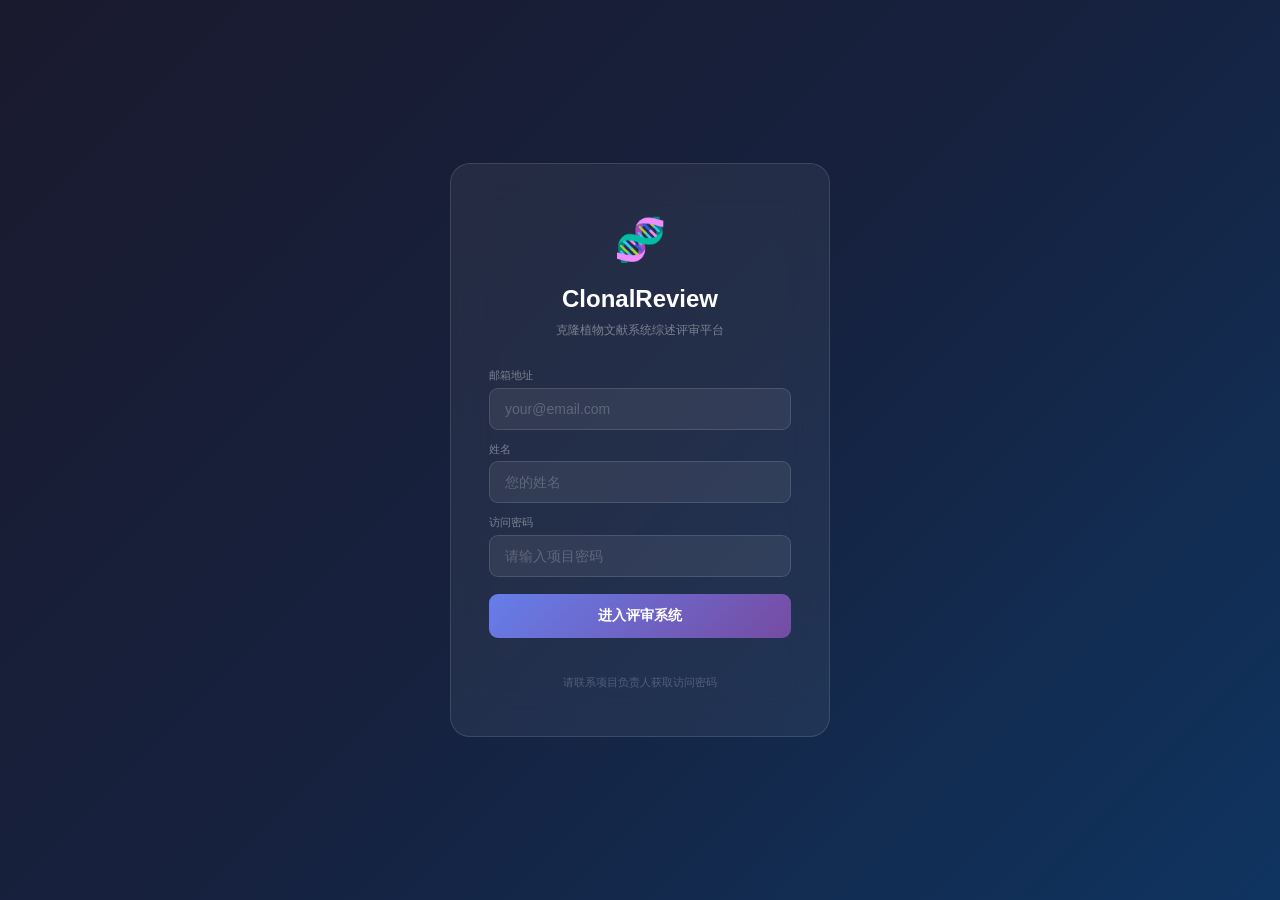
<file: index.html>
<!DOCTYPE html>
<html lang="zh-CN">
<head>
<meta charset="UTF-8">
<meta name="viewport" content="width=device-width, initial-scale=1.0, maximum-scale=1.0, user-scalable=no">
<title>ClonalReview — 克隆植物文献评审系统</title>
<style>
*{box-sizing:border-box;margin:0;padding:0}
body{font-family:-apple-system,BlinkMacSystemFont,'Segoe UI',Roboto,sans-serif;background:#f0f2f5;color:#1a1a2e;font-size:14px;line-height:1.5}
#login-screen{position:fixed;inset:0;background:linear-gradient(135deg,#1a1a2e 0%,#16213e 50%,#0f3460 100%);display:flex;align-items:center;justify-content:center;z-index:9999}
.lbox{background:rgba(255,255,255,.06);backdrop-filter:blur(20px);border:1px solid rgba(255,255,255,.12);border-radius:20px;padding:44px 38px;width:380px;text-align:center}
.lbox .logo{font-size:42px;margin-bottom:10px}
.lbox h1{color:#fff;font-size:24px;font-weight:700;margin-bottom:4px}
.lbox .sub{color:rgba(255,255,255,.4);font-size:12px;margin-bottom:28px}
.lfield{margin-bottom:11px;text-align:left}
.lfield label{display:block;font-size:11px;color:rgba(255,255,255,.4);margin-bottom:4px}
.linput{width:100%;padding:12px 15px;background:rgba(255,255,255,.07);border:1px solid rgba(255,255,255,.12);border-radius:9px;color:#fff;font-size:14px;outline:none;transition:.2s}
.linput:focus{border-color:#667eea;background:rgba(102,126,234,.15)}
.linput::placeholder{color:rgba(255,255,255,.22)}
.lbtn{width:100%;padding:13px;background:linear-gradient(135deg,#667eea,#764ba2);border:none;border-radius:9px;color:#fff;font-size:14px;font-weight:600;cursor:pointer;margin-top:6px;transition:.2s}
.lbtn:hover{opacity:.9;transform:translateY(-1px)}
.lbtn:disabled{opacity:.5;transform:none;cursor:not-allowed}
.lerr{color:#ff6b6b;font-size:12px;margin-top:9px;display:none;padding:7px;background:rgba(255,107,107,.1);border-radius:6px}
.lhint{color:rgba(255,255,255,.22);font-size:11px;margin-top:12px;line-height:1.6}
.lsync{font-size:11px;color:rgba(255,255,255,.35);margin-top:8px;min-height:16px}
#app{display:none}
.layout{display:flex;height:100vh;overflow:hidden}
.sidebar{width:220px;background:#1a1a2e;color:#fff;display:flex;flex-direction:column;flex-shrink:0}
.sb-hd{padding:18px 14px 13px;border-bottom:1px solid rgba(255,255,255,.07)}
.sb-logo{font-size:17px;font-weight:700;display:flex;align-items:center;gap:7px}
.sb-logo span{font-size:19px}
.sb-user{margin-top:7px;font-size:11px;color:rgba(255,255,255,.35)}
.sb-user strong{color:rgba(255,255,255,.75);display:block}
.sb-user .em{font-size:10px;color:rgba(255,255,255,.3)}
.sb-sync{margin-top:5px;display:flex;align-items:center;gap:5px;font-size:10px;color:rgba(255,255,255,.3)}
.sdot{width:6px;height:6px;border-radius:50%;background:#6b7280;flex-shrink:0}
.sdot.green{background:#10b981}.sdot.yellow{background:#f59e0b;animation:pulse 1s infinite}.sdot.red{background:#ef4444}
@keyframes pulse{0%,100%{opacity:1}50%{opacity:.4}}
.sb-nav{padding:10px 7px;flex:1;overflow-y:auto}
.nvg{margin-bottom:16px}
.nvg-t{font-size:10px;color:rgba(255,255,255,.25);text-transform:uppercase;letter-spacing:.08em;padding:0 8px;margin-bottom:5px}
.ni{display:flex;align-items:center;gap:9px;padding:8px 9px;border-radius:7px;cursor:pointer;color:rgba(255,255,255,.55);font-size:13px;transition:.15s;user-select:none}
.ni:hover{background:rgba(255,255,255,.07);color:#fff}
.ni.active{background:rgba(102,126,234,.22);color:#a5b4fc}
.ni-ico{width:17px;text-align:center;font-size:14px}
.nb{margin-left:auto;font-size:10px;padding:2px 6px;border-radius:8px;font-weight:600}
.nb-b{background:rgba(102,126,234,.25);color:#a5b4fc}
.nb-g{background:rgba(16,185,129,.2);color:#6ee7b7}
.nb-r{background:rgba(239,68,68,.2);color:#fca5a5}
.nb-y{background:rgba(245,158,11,.2);color:#fde047}
.sb-ft{padding:10px;border-top:1px solid rgba(255,255,255,.07)}
.sb-btn{width:100%;padding:7px;background:rgba(255,255,255,.04);border:1px solid rgba(255,255,255,.08);border-radius:6px;color:rgba(255,255,255,.4);font-size:11px;cursor:pointer;display:flex;align-items:center;justify-content:center;gap:5px;transition:.15s;margin-bottom:5px}
.sb-btn:hover{background:rgba(255,255,255,.09);color:#fff}
.mc{flex:1;display:flex;flex-direction:column;overflow:hidden}
.tb{background:#fff;border-bottom:1px solid #e5e7eb;padding:10px 16px;display:flex;align-items:center;gap:10px;flex-shrink:0}
.tb-title{font-size:15px;font-weight:600;min-width:80px}
.tb-srch{flex:1;max-width:380px;position:relative}
.tb-srch input{width:100%;padding:7px 10px 7px 30px;border:1px solid #e5e7eb;border-radius:7px;font-size:13px;outline:none;background:#f9fafb;transition:.15s}
.tb-srch input:focus{border-color:#667eea;background:#fff}
.tb-srch .si{position:absolute;left:9px;top:50%;transform:translateY(-50%);color:#9ca3af;font-size:13px}
.tb-act{display:flex;gap:6px;align-items:center;margin-left:auto}
.btn{padding:6px 12px;border-radius:7px;border:none;font-size:12px;font-weight:500;cursor:pointer;display:inline-flex;align-items:center;gap:4px;transition:.15s}
.btn-ghost{background:transparent;color:#6b7280;border:1px solid #e5e7eb}
.btn-ghost:hover{background:#f3f4f6}
.btn-p{background:#667eea;color:#fff}.btn-p:hover{background:#5a6fd6}
.btn-s{background:#10b981;color:#fff}.btn-s:hover{background:#059669}
.btn-w{background:#f59e0b;color:#fff}
.btn-d{background:#ef4444;color:#fff}
.btn:disabled{opacity:.5;cursor:not-allowed}
.mob-btn{display:none;background:none;border:none;font-size:20px;cursor:pointer;color:#6b7280;padding:2px}
.fbar{background:#fff;border-bottom:1px solid #e5e7eb;padding:7px 16px;display:flex;gap:6px;align-items:center;overflow-x:auto;flex-shrink:0}
.fc{padding:4px 10px;border-radius:16px;font-size:11px;cursor:pointer;border:1px solid #e5e7eb;background:#f9fafb;color:#6b7280;transition:.15s;white-space:nowrap;user-select:none}
.fc:hover{border-color:#667eea;color:#667eea}
.fc.active{background:#667eea;color:#fff;border-color:#667eea}
.fc.fi{background:#d1fae5;color:#065f46;border-color:#6ee7b7}
.fc.fx{background:#fee2e2;color:#991b1b;border-color:#fca5a5}
.fc.fm{background:#fef3c7;color:#92400e;border-color:#fcd34d}
.fsep{width:1px;height:20px;background:#e5e7eb;flex-shrink:0}
.fcnt{font-size:11px;color:#9ca3af;margin-left:auto;flex-shrink:0}
.page{display:none;flex:1;overflow:hidden;flex-direction:column}
.page.active{display:flex}
.lw{flex:1;overflow-y:auto;padding:10px 14px}
.lh{display:flex;align-items:center;gap:8px;padding:4px 0 10px}
.lh input[type=checkbox]{width:15px;height:15px;accent-color:#667eea;cursor:pointer}
.li{font-size:12px;color:#6b7280}
.brow{display:flex;gap:5px;margin-left:auto}
.card{background:#fff;border-radius:9px;padding:13px 14px;margin-bottom:7px;box-shadow:0 1px 3px rgba(0,0,0,.05);border:1px solid #e5e7eb;display:flex;gap:10px;transition:.15s}
.card:hover{border-color:#c7d2fe;box-shadow:0 3px 10px rgba(102,126,234,.1)}
.card.sel{background:#f0f4ff;border-color:#a5b4fc}
.ccb{margin-top:3px;flex-shrink:0}
.ccb input{width:15px;height:15px;accent-color:#667eea;cursor:pointer}
.cbody{flex:1;min-width:0}
.ctr{display:flex;align-items:flex-start;gap:7px;margin-bottom:5px}
.ctitle{font-size:13px;font-weight:600;color:#111827;line-height:1.4;flex:1;cursor:pointer}
.ctitle:hover{color:#667eea;text-decoration:underline}
.dbadge{flex-shrink:0;padding:2px 7px;border-radius:10px;font-size:10px;font-weight:600}
.dbadge.included{background:#d1fae5;color:#065f46}
.dbadge.excluded{background:#fee2e2;color:#991b1b}
.dbadge.maybe{background:#fef3c7;color:#92400e}
.dbadge.pending{background:#f3f4f6;color:#9ca3af}
.cmeta{font-size:11px;color:#6b7280;margin-bottom:5px;display:flex;flex-wrap:wrap;gap:5px}
.mj{color:#667eea;font-weight:500}.my{color:#f59e0b}
.ms{background:#f0fdf4;color:#16a34a;padding:1px 5px;border-radius:3px;border:1px solid #bbf7d0;font-size:10px}
.mr{background:#f0f9ff;color:#0369a1;padding:1px 5px;border-radius:3px;border:1px solid #bae6fd;font-size:10px}
.mai{background:#f5f3ff;color:#6d28d9;padding:1px 5px;border-radius:3px;border:1px solid #ddd6fe;font-size:10px}
.mcf{background:#fef3c7;color:#92400e;padding:1px 5px;border-radius:3px;border:1px solid #fcd34d;font-size:10px}
.mwos{background:#f9fafb;color:#374151;padding:1px 5px;border-radius:3px;border:1px solid #e5e7eb;font-size:10px;font-family:monospace}
.mdoi{color:#667eea;font-size:10px;text-decoration:none}
.mdoi:hover{text-decoration:underline}
.cabstract-wrap{position:relative}
.cabstract{font-size:12px;color:#6b7280;line-height:1.5;overflow:hidden;transition:max-height .3s ease}
.cabstract.collapsed{display:-webkit-box;-webkit-line-clamp:2;-webkit-box-orient:vertical}
.toggle-abs{font-size:10px;color:#667eea;cursor:pointer;display:inline-block;margin-top:2px;user-select:none}
.toggle-abs:hover{text-decoration:underline}
.cnote{margin-top:5px;font-size:11px;color:#6b7280;background:#f9fafb;padding:4px 8px;border-radius:5px;border-left:2px solid #667eea}
.cai{margin-top:5px;font-size:11px;color:#4338ca;background:#f5f3ff;padding:5px 8px;border-radius:5px;white-space:pre-wrap;line-height:1.5}
.cact{display:flex;gap:5px;margin-top:7px;flex-wrap:wrap}
.db{padding:4px 10px;border-radius:5px;font-size:11px;font-weight:600;cursor:pointer;border:none;transition:.15s}
.dbi{background:#d1fae5;color:#065f46}.dbi:hover,.dbi.active{background:#10b981;color:#fff}
.dbx{background:#fee2e2;color:#991b1b}.dbx:hover,.dbx.active{background:#ef4444;color:#fff}
.dbm{background:#fef3c7;color:#92400e}.dbm:hover,.dbm.active{background:#f59e0b;color:#fff}
.dba{background:#f5f3ff;color:#6d28d9;border:1px solid #ddd6fe}.dba:hover{background:#667eea;color:#fff;border-color:#667eea}
.pgr{display:flex;justify-content:center;align-items:center;gap:10px;padding:12px}
.pgri{font-size:12px;color:#6b7280}
.ovl{display:none;position:fixed;inset:0;background:rgba(0,0,0,.35);z-index:400}
.ovl.show{display:block}
.dp{position:fixed;right:0;top:0;bottom:0;width:500px;background:#fff;box-shadow:-4px 0 20px rgba(0,0,0,.1);z-index:401;transform:translateX(100%);transition:.25s;overflow-y:auto}
.dp.show{transform:translateX(0)}
.dp-hd{padding:16px 18px;border-bottom:1px solid #e5e7eb;display:flex;align-items:flex-start;gap:10px;position:sticky;top:0;background:#fff;z-index:1}
.dp-title{flex:1;font-size:14px;font-weight:600;line-height:1.4}
.dp-close{width:26px;height:26px;border-radius:50%;background:#f3f4f6;border:none;cursor:pointer;color:#6b7280;font-size:13px;flex-shrink:0}
.dp-close:hover{background:#e5e7eb}
.dp-body{padding:16px 18px}
.dp-dec-row{display:flex;gap:7px;margin-bottom:14px;padding:13px;background:#f9fafb;border-radius:9px}
.dp-dec-row .db{flex:1;padding:9px 6px;font-size:12px;text-align:center}
.dpf{margin-bottom:11px}
.dpl{font-size:10px;color:#9ca3af;text-transform:uppercase;letter-spacing:.06em;margin-bottom:3px;font-weight:600}
.dpv{font-size:13px;color:#374151;line-height:1.5}
.dpv a{color:#667eea}
.dp-abs{font-size:13px;color:#374151;line-height:1.6}
.dp-kw{font-size:12px;color:#6b7280;line-height:1.6}
.dp-note{margin-top:12px;padding:13px;background:#f9fafb;border-radius:9px}
.dp-note h4{font-size:12px;font-weight:600;margin-bottom:8px}
.dp-note textarea{width:100%;padding:8px;border:1px solid #e5e7eb;border-radius:6px;font-size:12px;resize:vertical;min-height:70px;outline:none}
.dp-note textarea:focus{border-color:#667eea}
.dp-ai{margin-top:10px;padding:13px;background:#f5f3ff;border-radius:9px;border:1px solid #ddd6fe}
.dp-ai h4{color:#6d28d9;font-size:12px;font-weight:600;margin-bottom:8px}
.dp-ai-r{font-size:12px;color:#4338ca;line-height:1.6;white-space:pre-wrap;min-height:28px}
.sp{padding:18px;overflow-y:auto;flex:1}
.scards{display:grid;grid-template-columns:repeat(auto-fit,minmax(140px,1fr));gap:10px;margin-bottom:18px}
.sc{background:#fff;border-radius:10px;padding:16px;border:1px solid #e5e7eb;text-align:center}
.sn{font-size:28px;font-weight:700;line-height:1}
.sn.bl{color:#667eea}.sn.gn{color:#10b981}.sn.rd{color:#ef4444}.sn.yw{color:#f59e0b}.sn.gy{color:#9ca3af}
.sl{font-size:11px;color:#9ca3af;margin-top:5px}
.ss{font-size:10px;color:#d1d5db;margin-top:2px}
.sh{font-size:15px;font-weight:600;margin-bottom:10px}
.rtbl{width:100%;border-collapse:collapse;background:#fff;border-radius:9px;overflow:hidden;border:1px solid #e5e7eb}
.rtbl th{background:#f9fafb;padding:9px 12px;font-size:11px;color:#6b7280;text-align:left;border-bottom:1px solid #e5e7eb;font-weight:500}
.rtbl td{padding:9px 12px;font-size:13px;border-bottom:1px solid #f3f4f6}
.rtbl tr:last-child td{border-bottom:none}
.pb{height:5px;background:#e5e7eb;border-radius:3px;margin-top:3px;overflow:hidden}
.pbf{height:100%;background:linear-gradient(90deg,#667eea,#764ba2);border-radius:3px}
.exg{display:grid;grid-template-columns:repeat(auto-fit,minmax(155px,1fr));gap:8px;margin-top:10px}
.exc{padding:12px;border:1px solid #e5e7eb;border-radius:8px;cursor:pointer;text-align:center;transition:.15s;background:#fff}
.exc:hover{border-color:#667eea;background:#f0f4ff}
.exc .ei{font-size:22px;margin-bottom:5px}
.exc .el{font-size:12px;font-weight:600;color:#374151}
.exc .ed{font-size:10px;color:#9ca3af;margin-top:2px}
.setp{padding:18px;overflow-y:auto;flex:1;max-width:620px}
.sets{background:#fff;border-radius:10px;padding:18px;border:1px solid #e5e7eb;margin-bottom:14px}
.sets h3{font-size:14px;font-weight:600;margin-bottom:14px;padding-bottom:9px;border-bottom:1px solid #f3f4f6}
.fr{margin-bottom:12px}
.fr label{display:block;font-size:11px;color:#6b7280;margin-bottom:4px;font-weight:500}
.fr input,.fr select,.fr textarea{width:100%;padding:8px 10px;border:1px solid #e5e7eb;border-radius:6px;font-size:13px;outline:none;transition:.15s}
.fr input:focus,.fr select:focus,.fr textarea:focus{border-color:#667eea}
.fh{font-size:10px;color:#9ca3af;margin-top:3px}
.ast{display:flex;align-items:center;gap:7px;font-size:12px;margin-top:7px;padding:7px 10px;background:#f9fafb;border-radius:6px}
.sbtn{background:linear-gradient(135deg,#667eea,#764ba2);color:#fff;border:none;padding:9px 20px;border-radius:7px;font-size:13px;font-weight:600;cursor:pointer}
.sbtn:hover{opacity:.9}
.gi-box{background:#f0f4ff;border:1px solid #c7d2fe;border-radius:8px;padding:11px;margin-bottom:12px;font-size:12px;color:#4338ca;line-height:1.6}
.gi-box code{background:#e0e7ff;padding:1px 5px;border-radius:3px;font-family:monospace;font-size:11px}
.rvm{display:flex;flex-direction:column;gap:6px}
.rvi{display:flex;align-items:center;gap:9px;padding:9px 11px;background:#f9fafb;border-radius:7px;border:1px solid #e5e7eb}
.rvi .rn{flex:1;font-size:13px;font-weight:500}.rvi .re{font-size:11px;color:#9ca3af}
.rvi .rd{width:24px;height:24px;border-radius:50%;background:#fee2e2;border:none;color:#ef4444;cursor:pointer;font-size:11px}
.arv{display:flex;gap:6px;margin-top:8px}
.arv input{flex:1;padding:7px 9px;border:1px solid #e5e7eb;border-radius:6px;font-size:12px;outline:none}
.arv input:focus{border-color:#667eea}
.arv button{padding:7px 12px;background:#667eea;color:#fff;border:none;border-radius:6px;font-size:12px;cursor:pointer}
.cfs{padding:18px;overflow-y:auto;flex:1}
.cfc{background:#fff;border-radius:9px;padding:14px;margin-bottom:10px;border:1px solid #fcd34d;box-shadow:0 2px 8px rgba(245,158,11,.08)}
.cft{font-size:13px;font-weight:600;margin-bottom:9px}
.cfds{display:flex;gap:6px;flex-wrap:wrap;margin-bottom:9px}
.cfd{padding:4px 9px;border-radius:5px;font-size:11px}
.cfr{display:flex;gap:6px;align-items:center}
.cfr span{font-size:11px;color:#6b7280}
@media(max-width:768px){
  .sidebar{display:none;position:fixed;inset:0 auto 0 0;z-index:300;width:240px;transform:translateX(-100%);transition:.25s}
  .sidebar.open{transform:translateX(0);display:flex}
  .mob-btn{display:block}
  .dp{width:100%}
  .scards{grid-template-columns:repeat(2,1fr)}
  .tb-srch{flex:1}
}
.mob-ovl{display:none;position:fixed;inset:0;background:rgba(0,0,0,.4);z-index:299}
.mob-ovl.show{display:block}
.twrap{position:fixed;top:14px;right:14px;z-index:9998;display:flex;flex-direction:column;gap:7px;pointer-events:none}
.toast{background:#1f2937;color:#fff;padding:9px 15px;border-radius:7px;font-size:13px;box-shadow:0 4px 12px rgba(0,0,0,.2);transition:opacity .3s;max-width:280px;pointer-events:none}
.toast.success{border-left:3px solid #10b981}
.toast.error{border-left:3px solid #ef4444}
.toast.info{border-left:3px solid #667eea}
.spin{display:inline-block;width:14px;height:14px;border:2px solid rgba(102,126,234,.2);border-top-color:#667eea;border-radius:50%;animation:spin .8s linear infinite;vertical-align:middle}
@keyframes spin{to{transform:rotate(360deg)}}
.empty{text-align:center;padding:50px 20px;color:#9ca3af}
.empty .ei{font-size:38px;margin-bottom:10px}

</style>
</head>
<body>

<div id="login-screen">
  <div class="lbox">
    <div class="logo">&#x1F9EC;</div>
    <h1>ClonalReview</h1>
    <div class="sub">克隆植物文献系统综述评审平台</div>
    <div class="lfield"><label>邮箱地址</label><input class="linput" id="l-email" type="email" placeholder="your@email.com" autocomplete="email"></div>
    <div class="lfield"><label>姓名</label><input class="linput" id="l-name" placeholder="您的姓名" autocomplete="name"></div>
    <div class="lfield"><label>访问密码</label><input class="linput" id="l-pwd" type="password" placeholder="请输入项目密码" autocomplete="off"></div>
    <button class="lbtn" id="login-btn">进入评审系统</button>
    <div class="lerr" id="lerr"></div>
    <div class="lsync" id="lsync"></div>
    <div class="lhint">请联系项目负责人获取访问密码</div>
  </div>
</div>

<div id="app">
<div class="layout">

  <div class="sidebar" id="sidebar">
    <div class="sb-hd">
      <div class="sb-logo"><span>&#x1F9EC;</span>ClonalReview</div>
      <div class="sb-user">
        <strong id="sb-name">—</strong>
        <span class="em" id="sb-email">—</span>
      </div>
      <div class="sb-sync"><div class="sdot" id="sdot"></div><span id="slabel">未同步</span></div>
    </div>
    <nav class="sb-nav">
      <div class="nvg">
        <div class="nvg-t">文献评审</div>
        <div class="ni active" data-pg="review"><span class="ni-ico">&#x1F4C4;</span>全部文献<span class="nb nb-b" id="nb-total">0</span></div>
        <div class="ni" data-pg="included"><span class="ni-ico">&#x2705;</span>已纳入<span class="nb nb-g" id="nb-inc">0</span></div>
        <div class="ni" data-pg="excluded"><span class="ni-ico">&#x274C;</span>已排除<span class="nb nb-r" id="nb-exc">0</span></div>
        <div class="ni" data-pg="maybe"><span class="ni-ico">&#x2753;</span>待定<span class="nb nb-y" id="nb-mb">0</span></div>
      </div>
      <div class="nvg">
        <div class="nvg-t">协作</div>
        <div class="ni" data-pg="conflicts"><span class="ni-ico">&#x26A1;</span>冲突解决<span class="nb nb-y" id="nb-cf">0</span></div>
        <div class="ni" data-pg="stats"><span class="ni-ico">&#x1F4CA;</span>统计与导出</div>
      </div>
      <div class="nvg">
        <div class="nvg-t">系统</div>
        <div class="ni" data-pg="settings"><span class="ni-ico">&#x2699;&#xFE0F;</span>设置</div>
      </div>
    </nav>
    <div class="sb-ft">
      <button class="sb-btn" id="sync-btn">&#x1F504; 立即同步</button>
      <button class="sb-btn" id="logout-btn">&#x1F6AA; 退出登录</button>
    </div>
  </div>
  <div class="mob-ovl" id="mob-ovl"></div>

  <div class="mc">
    <div class="tb">
      <button class="mob-btn" id="mob-btn">&#x2630;</button>
      <div class="tb-title" id="tb-title">全部文献</div>
      <div class="tb-srch"><span class="si">&#x1F50D;</span><input type="text" id="srch" placeholder="搜索标题、作者、期刊、WOS ID..."></div>
      <div class="tb-act">
        <button class="btn btn-ghost" id="ai-batch">&#x1F916; AI批量</button>
        <button class="btn btn-s" id="exp-btn">&#x1F4E5; 导出CSV</button>
      </div>
    </div>

    <div class="fbar">
      <div class="fc active" data-f="all">全部</div>
      <div class="fc" data-f="high">HIGH</div>
      <div class="fc" data-f="medium">MEDIUM</div>
      <div class="fc" data-f="low">LOW</div>
      <div class="fc" data-f="exclude">EXCLUDE</div>
      <div class="fsep"></div>
      <div class="fc fi" data-f="included">纳入</div>
      <div class="fc fx" data-f="excluded">排除</div>
      <div class="fc fm" data-f="maybe">待定</div>
      <div class="fc" data-f="pending">未决策</div>
      <div class="fc" data-f="unmarked">无人决策</div>
      <div class="fsep"></div>
      <div class="fc" data-f="conflict">冲突</div>
      <div class="fc" data-f="ai">AI已分析</div>
      <span class="fcnt" id="fcnt"></span>
    </div>

    <div class="page active" id="page-review">
      <div class="lw">
        <div class="lh">
          <input type="checkbox" id="sel-all">
          <span class="li" id="linfo"></span>
          <div class="brow" id="brow" style="display:none">
            <button class="btn btn-s" onclick="bulk('included')">&#x2705; 纳入</button>
            <button class="btn btn-d" onclick="bulk('excluded')">&#x274C; 排除</button>
            <button class="btn btn-w" onclick="bulk('maybe')">&#x2753; 待定</button>
            <button class="btn btn-ghost" onclick="exportSelected()">&#x1F4E5; 导出选中</button>
          </div>
        </div>
        <div id="plist"></div>
        <div class="pgr">
          <button class="btn btn-ghost" id="prev-btn">上一页</button>
          <span class="pgri" id="pgri"></span>
          <button class="btn btn-ghost" id="next-btn">下一页</button>
        </div>
      </div>
    </div>

    <div class="page" id="page-included">
      <div class="lw">
        <div class="lh">
          <input type="checkbox" id="sel-all-inc" onchange="selAllDL(this,'included')">
          <span class="li" id="linfo-inc"></span>
          <div class="brow" id="brow-dl" style="display:none">
            <button class="btn btn-ghost" onclick="exportSelected()">&#x1F4E5; 导出选中</button>
            <button class="btn btn-d" onclick="bulkDL('excluded')">&#x274C; 改为排除</button>
            <button class="btn btn-w" onclick="bulkDL('maybe')">&#x2753; 改为待定</button>
          </div>
        </div>
        <div id="inc-list"></div>
      </div>
    </div>
    <div class="page" id="page-excluded">
      <div class="lw">
        <div class="lh">
          <input type="checkbox" id="sel-all-exc" onchange="selAllDL(this,'excluded')">
          <span class="li" id="linfo-exc"></span>
          <div class="brow" id="brow-dl-exc" style="display:none">
            <button class="btn btn-ghost" onclick="exportSelected()">&#x1F4E5; 导出选中</button>
            <button class="btn btn-s" onclick="bulkDL('included')">&#x2705; 改为纳入</button>
            <button class="btn btn-w" onclick="bulkDL('maybe')">&#x2753; 改为待定</button>
          </div>
        </div>
        <div id="exc-list"></div>
      </div>
    </div>
    <div class="page" id="page-maybe">
      <div class="lw">
        <div class="lh">
          <input type="checkbox" id="sel-all-mb" onchange="selAllDL(this,'maybe')">
          <span class="li" id="linfo-mb"></span>
          <div class="brow" id="brow-dl-mb" style="display:none">
            <button class="btn btn-ghost" onclick="exportSelected()">&#x1F4E5; 导出选中</button>
            <button class="btn btn-s" onclick="bulkDL('included')">&#x2705; 改为纳入</button>
            <button class="btn btn-d" onclick="bulkDL('excluded')">&#x274C; 改为排除</button>
          </div>
        </div>
        <div id="mb-list"></div>
      </div>
    </div>

    <div class="page" id="page-conflicts">
      <div class="cfs">
        <div class="sh">&#x26A1; 评审冲突</div>
        <p style="font-size:12px;color:#9ca3af;margin-bottom:14px">不同评审员决策不一致的文献，点击按钮解决冲突。</p>
        <div id="cf-list"></div>
      </div>
    </div>

    <div class="page" id="page-stats">
      <div class="sp">
        <div class="sh">&#x1F4CA; 评审统计</div>
        <div class="scards">
          <div class="sc"><div class="sn bl" id="st-tot">0</div><div class="sl">总文献</div></div>
          <div class="sc"><div class="sn gn" id="st-inc">0</div><div class="sl">已纳入</div><div class="ss" id="st-ip"></div></div>
          <div class="sc"><div class="sn rd" id="st-exc">0</div><div class="sl">已排除</div></div>
          <div class="sc"><div class="sn yw" id="st-mb">0</div><div class="sl">待定</div></div>
          <div class="sc"><div class="sn gy" id="st-pd">0</div><div class="sl">未决策</div></div>
          <div class="sc"><div class="sn bl" id="st-pg">0%</div><div class="sl">评审进度</div></div>
        </div>
        <div class="scards" style="margin-top:-4px">
          <div class="sc"><div class="sn" style="color:#667eea" id="st-high">0</div><div class="sl">HIGH</div></div>
          <div class="sc"><div class="sn" style="color:#10b981" id="st-medium">0</div><div class="sl">MEDIUM</div></div>
          <div class="sc"><div class="sn" style="color:#f59e0b" id="st-low">0</div><div class="sl">LOW</div></div>
          <div class="sc"><div class="sn" style="color:#9ca3af" id="st-exclude">0</div><div class="sl">EXCLUDE</div></div>
        </div>
        <div style="margin-bottom:18px">
          <div class="sh" style="font-size:14px;margin-bottom:8px">评审员进度</div>
          <table class="rtbl"><thead><tr><th>评审员</th><th>邮箱</th><th>纳入</th><th>排除</th><th>待定</th><th>进度</th></tr></thead>
          <tbody id="rev-tb"></tbody></table>
        </div>
        <div class="sh" style="font-size:14px;margin-bottom:6px">导出数据</div>
        <div class="exg">
          <div class="exc" onclick="exportData('included')"><div class="ei">&#x1F4CB;</div><div class="el">纳入文献 CSV</div><div class="ed">含标题/作者/期刊/DOI/关键词</div></div>
          <div class="exc" onclick="exportData('excluded')"><div class="ei">&#x1F6AB;</div><div class="el">排除文献 CSV</div><div class="ed">含标题/作者/期刊/DOI/关键词</div></div>
          <div class="exc" onclick="exportData('maybe')"><div class="ei">&#x2753;</div><div class="el">待定文献 CSV</div><div class="ed">含标题/作者/期刊/DOI/关键词</div></div>
          <div class="exc" onclick="exportData('all')"><div class="ei">&#x1F4E6;</div><div class="el">全部决策 CSV</div><div class="ed">我的所有决策汇总</div></div>
          <div class="exc" onclick="exportData('all-reviewers')"><div class="ei">&#x1F465;</div><div class="el">所有评审员 CSV</div><div class="ed">全体成员决策汇总</div></div>
          <div class="exc" onclick="exportData('prisma')"><div class="ei">&#x1F30A;</div><div class="el">PRISMA 数据</div><div class="ed">含全体评审员统计</div></div>
        </div>
      </div>
    </div>

    <div class="page" id="page-settings">
      <div class="setp">
        <div class="sh">&#x2699;&#xFE0F; 系统设置</div>
        <div class="sets">
          <h3>&#x2601;&#xFE0F; 数据同步（云服务器）</h3>
          <div class="gi-box">
            ✅ 评审数据存储在<strong>自有云服务器</strong>，所有评审员实时共享。<br>
            🔒 数据安全：服务器不公开，只有持有密码的人才能读写数据。<br>
            ⚡ 每次决策自动同步，每30秒自动拉取最新数据。<br>
            API: <code>https://bichengdong.net/api</code>
          </div>
          <button class="sbtn" style="background:linear-gradient(135deg,#10b981,#059669)" id="force-sync">&#x1F504; 强制同步</button>
          <button class="sbtn" style="margin-left:8px" id="test-api-btn">🔌 测试连接</button>
          <div class="ast" style="margin-top:10px"><div class="sdot" id="gdot"></div><span id="gst-txt">未检测</span></div>
        </div>
        <div class="sets">
          <h3>&#x1F916; AI API 配置</h3>
          <p id="member-ai-status" style="font-size:13px;padding:10px 0;display:none"></p>
          <div id="admin-only-ai">
            <div style="background:#fef3c7;border:1px solid #fcd34d;border-radius:7px;padding:10px;margin-bottom:12px;font-size:12px;color:#92400e">
              &#x1F511; <strong>管理员专属</strong>：保存后 AI Key 会自动同步给所有成员，成员无需自行配置。
            </div>
            <div class="fr"><label>AI 提供商</label>
              <select id="set-prov"><option value="deepseek">DeepSeek（推荐）</option><option value="openai">OpenAI</option><option value="custom">自定义代理</option></select></div>
            <div class="fr"><label>API Key</label><input type="password" id="set-akey" placeholder="sk-..." autocomplete="off"></div>
            <div class="fr" id="cust-url" style="display:none"><label>自定义 API 地址</label><input type="text" id="set-abase" placeholder="https://api.deepseek.com/v1/chat/completions"></div>
            <div class="fr"><label>模型</label>
              <select id="set-mdl"><option value="deepseek-chat">deepseek-chat（推荐）</option><option value="deepseek-reasoner">deepseek-reasoner</option><option value="gpt-3.5-turbo">gpt-3.5-turbo</option><option value="gpt-4o">gpt-4o</option></select></div>
            <div class="ast"><div class="sdot" id="ai-dot"></div><span id="ai-st">未配置</span></div><br>
            <button class="sbtn" id="save-ai">保存并同步给所有成员</button>
          </div>
        </div>
        <div class="sets" id="admin-only-pwd">
          <h3>&#x1F510; 密码管理（管理员）</h3>
          <div class="fr"><label>修改哪个密码</label>
            <select id="pwd-type"><option value="member">成员密码</option><option value="admin">管理员密码</option></select></div>
          <div class="fr"><label>当前密码</label><input type="password" id="cur-pwd" autocomplete="off"></div>
          <div class="fr"><label>新密码（至少6位）</label><input type="password" id="new-pwd" autocomplete="off"></div>
          <button class="sbtn" id="save-pwd">修改密码</button>
        </div>
        <div class="sets">
          <h3>&#x1F465; 评审员管理</h3>
          <div class="rvm" id="rvm"></div>
          <div class="arv">
            <input type="text" id="nre" placeholder="邮箱地址">
            <input type="text" id="nrn" placeholder="姓名">
            <button onclick="addRev()">添加</button>
          </div>
        </div>
        <div class="sets">
          <h3>&#x1F4DD; 纳入/排除标准</h3>
          <div class="fr"><label>纳入标准</label><textarea id="set-inc" rows="3" placeholder="例：2000年后发表的克隆植物生态学研究..."></textarea></div>
          <div class="fr"><label>排除标准</label><textarea id="set-exc" rows="3" placeholder="例：组织培养、计算机克隆、会议摘要..."></textarea></div>
          <button class="sbtn" id="save-crit">保存标准</button>
        </div>
      </div>
    </div>
  </div>
</div>
</div>

<div class="ovl" id="ovl"></div>
<div class="dp" id="dp">
  <div class="dp-hd">
    <div class="dp-title" id="dp-title"></div>
    <button class="dp-close" id="dp-close">&#x2715;</button>
  </div>
  <div class="dp-body">
    <div class="dp-dec-row">
      <button class="db dbi" onclick="decide(S.did,'included')">&#x2705; 纳入</button>
      <button class="db dbm" onclick="decide(S.did,'maybe')">&#x2753; 待定</button>
      <button class="db dbx" onclick="decide(S.did,'excluded')">&#x274C; 排除</button>
    </div>
    <div id="dp-fields"></div>
    <div class="dp-note">
      <h4>&#x1F4DD; 评审备注</h4>
      <textarea id="dp-note" placeholder="备注原因（排除理由、特殊说明等）..."></textarea>
      <button class="sbtn" style="margin-top:7px;padding:7px 14px;font-size:12px" onclick="saveDpNote()">保存备注</button>
    </div>
    <div class="dp-ai">
      <h4>&#x1F916; AI 辅助判断</h4>
      <div class="dp-ai-r" id="dp-air" style="color:#9ca3af;font-style:italic">点击下方按钮让 AI 分析此文献</div>
      <button class="btn btn-p" style="margin-top:9px;width:100%;justify-content:center" onclick="aiOne(S.did,'dp')">&#x1F916; AI 分析此文献</button>
    </div>
  </div>
</div>

<div class="twrap" id="twrap"></div>

<script>
const SERVER_API  = 'https://www.bichengdong.net/api';
const DEFAULT_PWD = 'clonal2024';
const ADMIN_PWD   = 'admin2024';
const AI_URLS     = {
  deepseek: 'https://api.deepseek.com/v1/chat/completions',
  openai:   'https://api.openai.com/v1/chat/completions'
};

const S = {
  user: {email:'', name:'', isAdmin:false},
  papers: [], allDecisions: {}, reviewers: [],
  criteria: {inclusion:'', exclusion:''},
  aiCfg: {provider:'deepseek', apiKey:'', baseURL:'', model:'deepseek-chat'},
  gistCfg: {id:'', token:''},
  filter:'all', search:'', page:1, totalPages:1, confType:'all',
  selected: new Set(), did: null,
  totalStats: {total:0, high:0, medium:0},
  searchIndex: [],       // 全量索引，用于跨页搜索
  searchMode: false,     // 是否处于搜索模式
  searchResults: [],     // 搜索结果（来自索引）
  searchPage: 1, searchTotalPages: 1
};

const getPwd      = () => localStorage.getItem('cr_pwd')  || DEFAULT_PWD;
const getAdminPwd = () => localStorage.getItem('cr_apwd') || ADMIN_PWD;
const getAuthKey  = () => S.user.isAdmin ? getAdminPwd() : getPwd();

/* ── SERVER SYNC ── */
async function apiCall(method, path, body, timeout=15000) {
  const controller = new AbortController();
  const timer = setTimeout(() => controller.abort(), timeout);
  try {
    const opts = {
      method,
      headers: {'Content-Type':'application/json', 'X-Auth-Key': getAuthKey()},
      signal: controller.signal
    };
    if (body) opts.body = JSON.stringify(body);
    const r = await fetch(SERVER_API + path, opts);
    clearTimeout(timer);
    if (!r.ok) throw new Error('HTTP ' + r.status);
    return await r.json();
  } catch(e) {
    clearTimeout(timer);
    throw e;
  }
}

async function syncPull() {
  setSS('yellow','同步中…');
  try {
    const data = await apiCall('GET', '/sync');
    if (data.decisions)  S.allDecisions = mergeD(S.allDecisions, data.decisions);
    if (data.reviewers)  S.reviewers    = mergeR(S.reviewers, data.reviewers);
    if (data.config) {
      if (data.config.criteria)    S.criteria = data.config.criteria;
      if (data.config.adminConfig) applyAdminConfig(data.config.adminConfig);
    }
    saveLocal(); renderPapers(); refreshNC(); updateStatsIfActive();
    setSS('green','已同步 ' + new Date().toLocaleTimeString());
  } catch(e) {
    if (e.name==='AbortError') setSS('yellow','⚠️ 同步超时（离线模式）');
    else setSS('yellow','⚠️ 服务器不可达（离线模式）');
  }
}

async function syncPush() {
  const body = {
    decisions: S.allDecisions,
    reviewers: S.reviewers,
    criteria:  S.criteria
  };
  if (S.user.isAdmin) body.adminConfig = {aiCfg: S.aiCfg};
  setSS('yellow','保存中…');
  try {
    await apiCall('POST', '/sync', body, 12000);
    setSS('green','✅ 已同步 ' + new Date().toLocaleTimeString());
    return true;
  } catch(e) {
    if (e.name==='AbortError') setSS('yellow','⚠️ 保存超时，数据已本地保存');
    else setSS('yellow','⚠️ 保存失败，数据已本地保存');
    return false;
  }
}

function applyAdminConfig(cfg) {
  if (!cfg) return;
  if (cfg.aiCfg && cfg.aiCfg.apiKey) {
    S.aiCfg = {...S.aiCfg, ...cfg.aiCfg};
    localStorage.setItem('cr_ai', JSON.stringify(S.aiCfg));
  }
}

function setSS(c,t) {
  document.getElementById('sdot').className='sdot '+c;
  document.getElementById('slabel').textContent=t;
}

function mergeD(local, remote) {
  const m = {...remote};
  for (const [pid, rd] of Object.entries(local)) {
    if (!m[pid]) m[pid]={};
    for (const [rev, dec] of Object.entries(rd)) {
      if (!m[pid][rev] || dec.time>(m[pid][rev].time||0)) m[pid][rev]=dec;
    }
  }
  return m;
}

function mergeR(local, remote) {
  const map={};
  [...(remote||[]),...(local||[])].forEach(r=>{map[r.email]=r;});
  return Object.values(map);
}

function saveLocal() {
  localStorage.setItem('cr_d', JSON.stringify(S.allDecisions));
  localStorage.setItem('cr_r', JSON.stringify(S.reviewers));
  localStorage.setItem('cr_c', JSON.stringify(S.criteria));
}

function loadLocal() {
  try {
    const d=localStorage.getItem('cr_d'); if(d) S.allDecisions=JSON.parse(d);
    const r=localStorage.getItem('cr_r'); if(r) S.reviewers=JSON.parse(r);
    const c=localStorage.getItem('cr_c'); if(c) S.criteria=JSON.parse(c);
    const ai=localStorage.getItem('cr_ai'); if(ai) S.aiCfg=JSON.parse(ai);
    const g=localStorage.getItem('cr_g'); if(g) S.gistCfg=JSON.parse(g);
  } catch(e) {}
}

/* ── LOGIN ── */
document.getElementById('login-btn').onclick = async () => {
  const email = document.getElementById('l-email').value.trim().toLowerCase();
  const name  = document.getElementById('l-name').value.trim();
  const pwd   = document.getElementById('l-pwd').value;
  const errEl = document.getElementById('lerr');
  errEl.style.display='none';
  if (!email||!email.includes('@')) { errEl.textContent='请输入有效邮箱'; errEl.style.display='block'; return; }
  if (!name)  { errEl.textContent='请输入姓名'; errEl.style.display='block'; return; }
  const isAdmin = pwd === getAdminPwd();
  if (pwd !== getPwd() && !isAdmin) { errEl.textContent='密码错误'; errEl.style.display='block'; return; }
  const btn=document.getElementById('login-btn');
  btn.disabled=true; btn.textContent='连接中…';
  document.getElementById('lsync').textContent='正在加载共享数据…';
  S.user={email, name, isAdmin};
  loadLocal();
  if (!S.reviewers.find(r=>r.email===email)) {
    S.reviewers.push({email,name,joinedAt:new Date().toISOString()});
    saveLocal(); syncPush();
  }
  document.getElementById('sb-name').textContent=name;
  document.getElementById('sb-email').textContent=email;
  document.getElementById('login-screen').style.display='none';
  document.getElementById('app').style.display='block';
  btn.disabled=false; btn.textContent='进入评审系统';
  await loadStats();
  loadSearchIndex();
  await loadPapers(1,'all');
  refreshNC(); renderSettingsUI();
  setInterval(syncPull,300000);
};
document.getElementById('l-pwd').onkeydown=e=>{if(e.key==='Enter')document.getElementById('login-btn').click();};
document.getElementById('logout-btn').onclick=()=>{
  document.getElementById('app').style.display='none';
  document.getElementById('login-screen').style.display='flex';
  document.getElementById('l-pwd').value='';
};
document.getElementById('sync-btn').onclick=async()=>{await syncPull();toast('同步完成','success');};

/* ── DATA LOADING ── */
async function loadStats() {
  try { const r=await fetch('data/stats.json'); S.totalStats=await r.json(); } catch(e) {}
}

async function loadSearchIndex() {
  try {
    const r=await fetch('data/search_index.json');
    S.searchIndex=await r.json();
  } catch(e) { S.searchIndex=[]; }
}

const PAGE_SIZE=200;
function applySearch(keyword) {
  const q=keyword.trim().toLowerCase();
  S.search=keyword;
  if (!q) {
    S.searchMode=false; S.searchResults=[];
    renderPapers(); updatePager(); return;
  }
  S.searchMode=true;
  const typeFilter=['high','medium','low','exclude','all'].includes(S.filter)&&S.filter!=='all' ? S.filter : null;
  S.searchResults=S.searchIndex.filter(p=>{
    if (typeFilter && p.decision.toLowerCase()!==typeFilter) return false;
    return ((p.title||'')+' '+(p.authors||'')+' '+(p.journal||'')+' '+(p.wos_id||'')+' '+(p.year||'')).toLowerCase().includes(q);
  });
  S.searchPage=1;
  S.searchTotalPages=Math.max(1,Math.ceil(S.searchResults.length/PAGE_SIZE));
  renderSearchResults(); updatePager();
}

function renderSearchResults() {
  const start=(S.searchPage-1)*PAGE_SIZE;
  const slice=S.searchResults.slice(start,start+PAGE_SIZE);
  S.papers=slice;
  document.getElementById('linfo').textContent=S.searchResults.length+' 篇（搜索结果）';
  document.getElementById('fcnt').textContent=S.searchResults.length+' 篇';
  if (!slice.length) {
    document.getElementById('plist').innerHTML='<div class="empty"><div class="ei">🔍</div><p>没有符合条件的文献</p></div>';
    return;
  }
  document.getElementById('plist').innerHTML=slice.map(renderCard).join('');
  bindEv();
}

async function loadPapers(pg, type) {
  if (type) S.confType=type;
  S.searchMode=false; S.search=''; document.getElementById('srch').value='';
  document.getElementById('plist').innerHTML='<div class="empty"><div class="ei"><span class="spin"></span></div><p style="margin-top:8px;font-size:12px">加载文献中…</p></div>';
  try {
    const controller = new AbortController();
    const timer = setTimeout(() => controller.abort(), 15000);
    const r = await fetch('data/'+S.confType+'_'+pg+'.json', {signal:controller.signal});
    clearTimeout(timer);
    if (!r.ok) throw new Error('HTTP '+r.status);
    const d=await r.json();
    S.page=pg; S.totalPages=d.total_pages; S.papers=d.papers;
    renderPapers(); updatePager();
  } catch(e) {
    const msg = e.name==='AbortError' ? '加载超时，请检查网络连接' : ('加载失败: '+e.message);
    document.getElementById('plist').innerHTML='<div class="empty"><div class="ei">⚠️</div><p>'+msg+'</p><p style="margin-top:8px;font-size:11px;color:#9ca3af">请刷新页面重试</p></div>';
  }
}

/* ── DECISIONS ── */
function myDec(pid) { return (S.allDecisions[pid]||{})[S.user.email]||null; }

function decide(pid, decision) {
  if (!pid) return;
  if (!S.allDecisions[pid]) S.allDecisions[pid]={};
  const prev=S.allDecisions[pid][S.user.email];
  if (prev && prev.decision===decision) delete S.allDecisions[pid][S.user.email];
  else S.allDecisions[pid][S.user.email]={decision, note:prev?.note||'', aiResult:prev?.aiResult||'', time:Date.now(), name:S.user.name};
  saveLocal(); renderPapers(); refreshNC(); updateStatsIfActive(); syncPush();
  toast({included:'✅ 已纳入',excluded:'❌ 已排除',maybe:'❓ 已标记待定'}[decision]||'决策已撤销','success');
}

function bulk(decision) {
  S.selected.forEach(pid=>{
    if (!S.allDecisions[pid]) S.allDecisions[pid]={};
    const prev=S.allDecisions[pid][S.user.email];
    S.allDecisions[pid][S.user.email]={decision, note:prev?.note||'', aiResult:prev?.aiResult||'', time:Date.now(), name:S.user.name};
  });
  const n=S.selected.size; S.selected.clear();
  document.getElementById('brow').style.display='none';
  saveLocal(); renderPapers(); refreshNC(); syncPush();
  toast('已对 '+n+' 篇执行批量操作','success');
}

function getPaper(pid) {
  return S.papers.find(x=>x.id===pid) || S.searchIndex.find(x=>x.id===pid) || {id:pid,title:'文献 #'+pid,authors:'',journal:'',year:'',doi:'',wos_id:'',keywords:'',score:0,decision:''};
}

function hasConflict(pid) {
  const d=S.allDecisions[pid]; if(!d) return false;
  const v=Object.values(d).map(x=>x.decision);
  return v.length>=2 && new Set(v).size>1;
}

/* ── FILTER + RENDER ── */
function getFiltered() {
  return S.papers.filter(p=>{
    const dec=myDec(p.id);
    const f=S.filter;
    if (f==='all')      return true;
    if (['high','medium','low','exclude'].includes(f)) return (p.decision||'').toLowerCase()===f||S.confType===f;
    if (f==='included') return dec?.decision==='included';
    if (f==='excluded') return dec?.decision==='excluded';
    if (f==='maybe')    return dec?.decision==='maybe';
    if (f==='pending')  return !dec;
    if (f==='unmarked') return !S.allDecisions[p.id] || Object.keys(S.allDecisions[p.id]).length===0;
    if (f==='conflict') return hasConflict(p.id);
    if (f==='ai')       return !!dec?.aiResult;
    return true;
  });
}

function renderPapers() {
  const ps=getFiltered();
  document.getElementById('linfo').textContent=ps.length+' 篇';
  document.getElementById('fcnt').textContent=ps.length+' 篇';
  if (!ps.length) {
    document.getElementById('plist').innerHTML='<div class="empty"><div class="ei">🔍</div><p>没有符合条件的文献</p></div>';
    return;
  }
  document.getElementById('plist').innerHTML=ps.map(renderCard).join('');
  bindEv();
}

function renderCard(p) {
  const dec=myDec(p.id), d=dec?.decision||'pending', sel=S.selected.has(p.id);
  const others=Object.entries(S.allDecisions[p.id]||{}).filter(([e])=>e!==S.user.email);
  const dm={included:'✅ 纳入',excluded:'❌ 排除',maybe:'❓ 待定',pending:'— 待决策'};
  const otags=others.map(([e,od])=>{const i=od.decision==='included'?'✅':od.decision==='excluded'?'❌':'❓'; return '<span class="mr">'+i+' '+(od.name||e.split('@')[0])+'</span>';}).join('');
  const cfTag=hasConflict(p.id)?'<span class="mcf">⚡冲突</span>':'';
  const othersAi=others.find(([,od])=>od.aiResult);
  const hasAi=dec?.aiResult||othersAi;
  const aiTag=hasAi?'<span class="mai">🤖AI</span>':'';
  const wosTag=p.wos_id?'<span class="mwos">'+p.wos_id+'</span>':'';
  const doiTag=p.doi?'<a class="mdoi" href="https://doi.org/'+p.doi+'" target="_blank" onclick="event.stopPropagation()">↗ '+p.doi+'</a>':'';
  const noteH=dec?.note?'<div class="cnote">📝 '+dec.note+'</div>':'';
  const aiH=dec?.aiResult
    ?'<div class="cai">'+dec.aiResult+'</div>'
    :othersAi?'<div class="cai" style="border-left:2px solid #a78bfa">🤖 '+(othersAi[1].name||othersAi[0].split('@')[0])+' 的AI分析：'+othersAi[1].aiResult+'</div>':'';
  const absId='abs-'+p.id;
  const hasLong=(p.abstract||'').length>200;
  const absHtml='<div class="cabstract-wrap"><div class="cabstract collapsed" id="'+absId+'">'+(p.abstract||'无摘要')+'</div>'+(hasLong?'<span class="toggle-abs" onclick="toggleAbs(event,\''+absId+'\')">展开 ▼</span>':'')+'</div>';
  return '<div class="card'+(sel?' sel':'')+'">'
    +'<div class="ccb"><input type="checkbox"'+(sel?' checked':'')+' class="ccbx" data-id="'+p.id+'"></div>'
    +'<div class="cbody">'
      +'<div class="ctr"><div class="ctitle" onclick="openDp(\''+p.id+'\')">'+(p.title||'(无标题)')+'</div>'
      +'<span class="dbadge '+d+'">'+dm[d]+'</span></div>'
      +'<div class="cmeta"><span class="mj">'+(p.journal||'未知期刊')+'</span><span class="my">'+(p.year||'—')+'</span>'
      +'<span class="ms">'+(p.score||0)+'分</span>'+otags+cfTag+aiTag+wosTag+doiTag+'</div>'
      +absHtml+noteH+aiH
      +'<div class="cact">'
        +'<button class="db dbi'+(d==='included'?' active':'')+'" data-act="included" data-id="'+p.id+'">✅ 纳入</button>'
        +'<button class="db dbm'+(d==='maybe'?' active':'')+'" data-act="maybe" data-id="'+p.id+'">❓ 待定</button>'
        +'<button class="db dbx'+(d==='excluded'?' active':'')+'" data-act="excluded" data-id="'+p.id+'">❌ 排除</button>'
        +'<button class="db dba" data-ai="'+p.id+'">🤖 AI</button>'
      +'</div>'
    +'</div></div>';
}

function toggleAbs(e, id) {
  e.stopPropagation();
  const el=document.getElementById(id), btn=e.target;
  if (el.classList.contains('collapsed')) {
    el.classList.remove('collapsed'); btn.textContent='收起 ▲';
  } else {
    el.classList.add('collapsed'); btn.textContent='展开 ▼';
  }
}

function bindEv() {
  document.querySelectorAll('[data-act]').forEach(b=>b.onclick=e=>{e.stopPropagation();decide(b.dataset.id,b.dataset.act);});
  document.querySelectorAll('[data-ai]').forEach(b=>b.onclick=e=>{e.stopPropagation();aiOne(b.dataset.ai,'card');});
  document.querySelectorAll('.ccbx').forEach(c=>c.onclick=e=>{e.stopPropagation();toggleSel(e,c.dataset.id);});
}

function toggleSel(e,id) {
  if (S.selected.has(id)) S.selected.delete(id); else S.selected.add(id);
  const show=S.selected.size>0?'flex':'none';
  ['brow','brow-dl','brow-dl-exc','brow-dl-mb'].forEach(bid=>{
    const b=document.getElementById(bid); if(b) b.style.display=show;
  });
}

document.getElementById('sel-all').onchange=function(){
  getFiltered().forEach(p=>this.checked?S.selected.add(p.id):S.selected.delete(p.id));
  document.getElementById('brow').style.display=S.selected.size>0?'flex':'none';
  renderPapers();
};

/* ── PAGER ── */
function updatePager() {
  const pg   = S.searchMode ? S.searchPage    : S.page;
  const tot  = S.searchMode ? S.searchTotalPages : S.totalPages;
  document.getElementById('pgri').textContent='第 '+pg+' / '+tot+' 页';
  document.getElementById('prev-btn').disabled=pg<=1;
  document.getElementById('next-btn').disabled=pg>=tot;
}
document.getElementById('prev-btn').onclick=()=>{
  if (S.searchMode) { S.searchPage--; renderSearchResults(); updatePager(); }
  else loadPapers(S.page-1);
};
document.getElementById('next-btn').onclick=()=>{
  if (S.searchMode) { S.searchPage++; renderSearchResults(); updatePager(); }
  else loadPapers(S.page+1);
};

/* ── NAV ── */
document.querySelectorAll('.ni[data-pg]').forEach(item=>{
  item.onclick=()=>{
    document.querySelectorAll('.ni').forEach(i=>i.classList.remove('active'));
    item.classList.add('active');
    document.querySelectorAll('.page').forEach(p=>p.classList.remove('active'));
    document.getElementById('page-'+item.dataset.pg).classList.add('active');
    document.getElementById('tb-title').textContent=item.textContent.trim().replace(/\d+$/,'').trim();
    closeMob();
    const pg=item.dataset.pg;
    if (pg==='stats')     renderStats();
    if (pg==='included')  renderDL('inc-list','included');
    if (pg==='excluded')  renderDL('exc-list','excluded');
    if (pg==='maybe')     renderDL('mb-list','maybe');
    if (pg==='conflicts') renderCF();
  };
});

const DL_META = {
  included: {icon:'📭', label:'纳入', liId:'linfo-inc', browId:'brow-dl',     selId:'sel-all-inc'},
  excluded: {icon:'🗑️', label:'排除', liId:'linfo-exc', browId:'brow-dl-exc', selId:'sel-all-exc'},
  maybe:    {icon:'❓', label:'待定', liId:'linfo-mb',  browId:'brow-dl-mb',  selId:'sel-all-mb'}
};

function renderDL(cid, dec) {
  const entries=[];
  for (const [pid,rd] of Object.entries(S.allDecisions)) {
    const md=rd[S.user.email];
    if (md?.decision===dec) entries.push(getPaper(pid));
  }
  const m=DL_META[dec]||{icon:'📄',label:dec,liId:'',browId:'',selId:''};
  if (m.liId) { const el=document.getElementById(m.liId); if(el) el.textContent=entries.length+' 篇'; }
  if (!entries.length) {
    document.getElementById(cid).innerHTML='<div class="empty"><div class="ei">'+m.icon+'</div><p>暂无'+m.label+'文献</p></div>';
    return;
  }
  document.getElementById(cid).innerHTML=entries.map(renderCard).join('');
  bindEv();
  bindDLSel(m.browId);
}

function bindDLSel(browId) {
  const brow=document.getElementById(browId); if(!brow) return;
  document.querySelectorAll('#'+browId.replace('brow-dl','inc-list, #exc-list, #mb-list').split(',')[0]+' .ccbx, #exc-list .ccbx, #mb-list .ccbx').forEach(()=>{});
  ['inc-list','exc-list','mb-list'].forEach(lid=>{
    document.querySelectorAll('#'+lid+' .ccbx').forEach(c=>{
      c.addEventListener('change', ()=>{
        const anyChecked = S.selected.size>0;
        ['brow-dl','brow-dl-exc','brow-dl-mb'].forEach(id=>{
          const b=document.getElementById(id); if(b) b.style.display=anyChecked?'flex':'none';
        });
      });
    });
  });
}

function selAllDL(cb, dec) {
  const m=DL_META[dec];
  const listId = dec==='included'?'inc-list': dec==='excluded'?'exc-list':'mb-list';
  document.querySelectorAll('#'+listId+' .ccbx').forEach(c=>{
    const id=c.dataset.id;
    if (cb.checked) { S.selected.add(id); c.checked=true; }
    else { S.selected.delete(id); c.checked=false; }
  });
  const anyChecked=S.selected.size>0;
  ['brow-dl','brow-dl-exc','brow-dl-mb'].forEach(id=>{
    const b=document.getElementById(id); if(b) b.style.display=anyChecked?'flex':'none';
  });
}

function bulkDL(newDecision) {
  S.selected.forEach(pid=>{
    if (!S.allDecisions[pid]) S.allDecisions[pid]={};
    const prev=S.allDecisions[pid][S.user.email];
    S.allDecisions[pid][S.user.email]={decision:newDecision, note:prev?.note||'', aiResult:prev?.aiResult||'', time:Date.now(), name:S.user.name};
  });
  const n=S.selected.size; S.selected.clear();
  ['brow-dl','brow-dl-exc','brow-dl-mb'].forEach(id=>{
    const b=document.getElementById(id); if(b) b.style.display='none';
  });
  saveLocal(); refreshNC(); syncPush();
  toast('已对 '+n+' 篇改为'+{included:'纳入',excluded:'排除',maybe:'待定'}[newDecision],'success');
  const pg=document.querySelector('.ni.active')?.dataset?.pg;
  if (pg==='included') renderDL('inc-list','included');
  else if (pg==='excluded') renderDL('exc-list','excluded');
  else if (pg==='maybe') renderDL('mb-list','maybe');
}

function refreshNC() {
  let inc=0,exc=0,mb=0,cf=0;
  const tot=S.totalStats.total||0;
  for (const [pid,rd] of Object.entries(S.allDecisions)) {
    const md=rd[S.user.email]; if(!md) continue;
    if (md.decision==='included') inc++; else if (md.decision==='excluded') exc++; else if (md.decision==='maybe') mb++;
    if (hasConflict(pid)) cf++;
  }
  document.getElementById('nb-total').textContent=tot;
  document.getElementById('nb-inc').textContent=inc;
  document.getElementById('nb-exc').textContent=exc;
  document.getElementById('nb-mb').textContent=mb;
  document.getElementById('nb-cf').textContent=cf;
}

/* ── FILTER BAR ── */
document.querySelectorAll('.fc').forEach(c=>{
  c.onclick=()=>{
    document.querySelectorAll('.fc').forEach(x=>x.classList.remove('active'));
    c.classList.add('active'); S.filter=c.dataset.f;
    const typeFilters = ['high','medium','low','exclude','all'];
    if (typeFilters.includes(S.filter)) {
      if (S.search.trim()) { applySearch(S.search); }
      else if (S.confType !== S.filter) loadPapers(1, S.filter);
      else renderPapers();
    } else {
      if (S.searchMode) renderSearchResults();
      else renderPapers();
    }
  };
});
document.getElementById('srch').oninput=function(){applySearch(this.value);};

/* ── DETAIL PANEL ── */
function openDp(pid) {
  const p=S.papers.find(x=>x.id===pid); if(!p) return;
  S.did=pid;
  document.getElementById('dp-title').textContent=p.title;
  const dec=myDec(pid);
  document.getElementById('dp-note').value=dec?.note||'';
  const air=document.getElementById('dp-air');
  air.textContent=dec?.aiResult||'点击下方按钮让 AI 分析此文献';
  air.style.color=dec?.aiResult?'#4338ca':'#9ca3af';
  air.style.fontStyle=dec?.aiResult?'normal':'italic';
  const others=Object.entries(S.allDecisions[pid]||{}).filter(([e])=>e!==S.user.email);
  const oth=others.length
    ? others.map(([e,od])=>{const i=od.decision==='included'?'✅':od.decision==='excluded'?'❌':'❓'; return '<span class="mr" style="margin-right:5px">'+i+' '+(od.name||e)+': '+od.decision+(od.note?' — '+od.note:'')+'</span>';}).join('')
    : '<span style="color:#9ca3af">暂无其他评审员意见</span>';
  document.getElementById('dp-fields').innerHTML=
    '<div class="dpf"><div class="dpl">作者</div><div class="dpv">'+(p.authors||'未知')+'</div></div>'+
    '<div class="dpf"><div class="dpl">期刊</div><div class="dpv">'+(p.journal||'未知')+'</div></div>'+
    '<div class="dpf"><div class="dpl">年份</div><div class="dpv">'+(p.year||'未知')+'</div></div>'+
    '<div class="dpf"><div class="dpl">DOI</div><div class="dpv">'+(p.doi?'<a href="https://doi.org/'+p.doi+'" target="_blank">'+p.doi+'</a>':'无')+'</div></div>'+
    '<div class="dpf"><div class="dpl">WOS ID</div><div class="dpv" style="font-family:monospace;font-size:12px">'+(p.wos_id||'—')+'</div></div>'+
    '<div class="dpf"><div class="dpl">关键词评分</div><div class="dpv">'+(p.score||0)+'</div></div>'+
    '<div class="dpf"><div class="dpl">摘要（全文）</div><div class="dp-abs">'+(p.abstract||'无')+'</div></div>'+
    (p.keywords?'<div class="dpf"><div class="dpl">关键词</div><div class="dp-kw">'+p.keywords+'</div></div>':'')+
    '<div class="dpf"><div class="dpl">其他评审员意见</div><div class="dpv">'+oth+'</div></div>';
  document.getElementById('ovl').classList.add('show');
  document.getElementById('dp').classList.add('show');
}

function saveDpNote() {
  const id=S.did; if(!id) return;
  if (!S.allDecisions[id]) S.allDecisions[id]={};
  if (!S.allDecisions[id][S.user.email]) S.allDecisions[id][S.user.email]={decision:'pending',note:'',aiResult:'',time:Date.now(),name:S.user.name};
  S.allDecisions[id][S.user.email].note=document.getElementById('dp-note').value;
  saveLocal(); renderPapers(); syncPush(); toast('备注已保存并同步','success');
}

document.getElementById('dp-close').onclick=closeDp;
document.getElementById('ovl').onclick=closeDp;
function closeDp() {
  document.getElementById('ovl').classList.remove('show');
  document.getElementById('dp').classList.remove('show');
}

/* ── AI ── */
async function callAI(p) {
  if (!S.aiCfg.apiKey) throw new Error('请先在设置中配置 API Key');
  const url = S.aiCfg.provider==='custom' ? S.aiCfg.baseURL : (S.aiCfg.baseURL||AI_URLS[S.aiCfg.provider]);
  const sys = '你是克隆植物生态学系统综述专家，负责文献筛选。\n纳入标准：'+(S.criteria.inclusion||'克隆植物自然生态学研究，2000年后发表')+'\n排除标准：'+(S.criteria.exclusion||'组织培养、细胞克隆、计算机克隆、会议摘要')+'\n返回JSON：{"decision":"included/excluded/maybe","confidence":"high/medium/low","reason":"50字内理由","keywords_found":"检测到的关键词"}';
  const r=await fetch(url,{
    method:'POST',
    headers:{'Content-Type':'application/json','Authorization':'Bearer '+S.aiCfg.apiKey},
    body:JSON.stringify({model:S.aiCfg.model,messages:[{role:'system',content:sys},{role:'user',content:'标题：'+p.title+'\n作者：'+(p.authors||'')+'\n期刊：'+(p.journal||'')+'\n摘要：'+(p.abstract||'')}],temperature:0.2,max_tokens:400})
  });
  if (!r.ok) { const e=await r.json().catch(()=>({})); throw new Error(e?.error?.message||'API '+r.status); }
  return (await r.json()).choices[0].message.content;
}

async function aiOne(pid, src) {
  const p=S.papers.find(x=>x.id===pid); if(!p) return;
  if (!S.aiCfg.apiKey) { toast('请先在⚙️设置中配置 API Key','error'); return; }
  if (src==='dp') { const e=document.getElementById('dp-air'); e.textContent='🤖 分析中…'; e.style.color='#667eea'; e.style.fontStyle='normal'; }
  else toast('AI 分析中…','info');
  try {
    const res=await callAI(p);
    if (!S.allDecisions[pid]) S.allDecisions[pid]={};
    if (!S.allDecisions[pid][S.user.email]) S.allDecisions[pid][S.user.email]={decision:'pending',note:'',aiResult:'',time:Date.now(),name:S.user.name};
    S.allDecisions[pid][S.user.email].aiResult=res;
    try {
      const parsed=JSON.parse(res.match(/\{[\s\S]*\}/)[0]);
      if (parsed.confidence==='high'&&parsed.decision) { S.allDecisions[pid][S.user.email].decision=parsed.decision; refreshNC(); }
    } catch(e) {}
    saveLocal(); syncPush(); renderPapers();
    if (src==='dp') { const e=document.getElementById('dp-air'); e.textContent=res; e.style.color='#4338ca'; e.style.fontStyle='normal'; }
    toast('AI 分析完成','success');
  } catch(e) {
    if (src==='dp') { const el=document.getElementById('dp-air'); el.textContent='分析失败: '+e.message; el.style.color='#ef4444'; }
    toast('AI 失败: '+e.message,'error');
  }
}

document.getElementById('ai-batch').onclick=async()=>{
  if (!S.aiCfg.apiKey) { toast('请先配置 API Key','error'); return; }
  const pend=getFiltered().filter(p=>!myDec(p.id)).slice(0,5);
  if (!pend.length) { toast('没有未决策文献','info'); return; }
  toast('批量分析 '+pend.length+' 篇…','info');
  let done=0;
  for (const p of pend) { try { await aiOne(p.id,'batch'); done++; } catch(e) {} }
  toast('完成 '+done+'/'+pend.length+' 篇','success');
};

/* ── STATS ── */
function updateStatsIfActive() {
  if (document.getElementById('page-stats').classList.contains('active')) renderStats();
}

function renderStats() {
  let inc=0,exc=0,mb=0;
  for (const [,rd] of Object.entries(S.allDecisions)) {
    const md=rd[S.user.email]; if(!md) continue;
    if (md.decision==='included') inc++; else if (md.decision==='excluded') exc++; else if (md.decision==='maybe') mb++;
  }
  const tot=S.totalStats.total||0, rev=inc+exc+mb;
  document.getElementById('st-tot').textContent=tot;
  document.getElementById('st-inc').textContent=inc;
  document.getElementById('st-exc').textContent=exc;
  document.getElementById('st-mb').textContent=mb;
  document.getElementById('st-pd').textContent=Math.max(0,tot-rev);
  document.getElementById('st-pg').textContent=tot?Math.round(rev/tot*100)+'%':'0%';
  document.getElementById('st-ip').textContent=rev?Math.round(inc/rev*100)+'% 纳入率':'';
  document.getElementById('st-high').textContent=S.totalStats.high||0;
  document.getElementById('st-medium').textContent=S.totalStats.medium||0;
  document.getElementById('st-low').textContent=S.totalStats.low||0;
  document.getElementById('st-exclude').textContent=S.totalStats.exclude||0;
  document.getElementById('rev-tb').innerHTML=S.reviewers.map(rv=>{
    let ri=0,re=0,rm=0;
    for (const [,rd] of Object.entries(S.allDecisions)) {
      const dd=rd[rv.email]; if(!dd) continue;
      if (dd.decision==='included') ri++; else if (dd.decision==='excluded') re++; else if (dd.decision==='maybe') rm++;
    }
    const rr=ri+re+rm, pct=tot?Math.round(rr/tot*100):0;
    const me=rv.email===S.user.email?' <span style="background:#f0f4ff;color:#667eea;font-size:10px;padding:1px 5px;border-radius:3px">我</span>':'';
    return '<tr><td><strong>'+(rv.name||'—')+'</strong>'+me+'</td>'
      +'<td style="color:#9ca3af;font-size:11px">'+rv.email+'</td>'
      +'<td style="color:#10b981">'+ri+'</td><td style="color:#ef4444">'+re+'</td><td style="color:#f59e0b">'+rm+'</td>'
      +'<td><div style="min-width:70px">'+pct+'%<div class="pb"><div class="pbf" style="width:'+pct+'%"></div></div></div></td></tr>';
  }).join('')||'<tr><td colspan="6" style="text-align:center;color:#9ca3af;padding:16px">暂无数据</td></tr>';
}

/* ── CONFLICTS ── */
function renderCF() {
  const cfs=[];
  for (const [pid,rd] of Object.entries(S.allDecisions)) {
    if (!hasConflict(pid)) continue;
    cfs.push({p:getPaper(pid),rd});
  }
  const c=document.getElementById('cf-list');
  if (!cfs.length) { c.innerHTML='<div class="empty"><div class="ei">✨</div><p>暂无冲突</p></div>'; return; }
  c.innerHTML=cfs.map(({p,rd})=>{
    const tags=Object.entries(rd).map(([e,d])=>{
      const i=d.decision==='included'?'✅':d.decision==='excluded'?'❌':'❓';
      const bg=d.decision==='included'?'#d1fae5':d.decision==='excluded'?'#fee2e2':'#fef3c7';
      const co=d.decision==='included'?'#065f46':d.decision==='excluded'?'#991b1b':'#92400e';
      return '<span class="cfd" style="background:'+bg+';color:'+co+'">'+i+' '+(d.name||e.split('@')[0])+'</span>';
    }).join('');
    return '<div class="cfc"><div class="cft">'+p.title+'</div><div class="cfds">'+tags+'</div>'
      +'<div class="cfr"><span>解决：</span>'
      +'<button class="db dbi" onclick="decide(\''+p.id+'\',\'included\')">✅ 纳入</button>'
      +'<button class="db dbm" onclick="decide(\''+p.id+'\',\'maybe\')">❓ 待定</button>'
      +'<button class="db dbx" onclick="decide(\''+p.id+'\',\'excluded\')">❌ 排除</button>'
      +'</div></div>';
  }).join('');
}

/* ── EXPORT ── */
const CSV_HDR = 'ID,WOS_ID,标题,作者,期刊,年份,DOI,关键词,评分,文献类型,我的决策,备注,所有评审员决策\n';
const CSV_HDR_ALL = 'ID,WOS_ID,标题,作者,期刊,年份,DOI,关键词,评分,文献类型,评审员姓名,评审员邮箱,决策,备注\n';

function paperToRow(p, md, rd) {
  const esc=s=>s?'"'+String(s).replace(/"/g,'""')+'"':'""';
  const allr=Object.entries(rd||{}).map(([e,d])=>{const n=S.reviewers.find(r=>r.email===e)?.name||e; return n+':'+d.decision;}).join('; ');
  return [p.id, esc(p.wos_id||''), esc(p.title||''), esc(p.authors||''), esc(p.journal||''),
    p.year||'', esc(p.doi||''), esc(p.keywords||''), p.score||0, esc(p.decision||''),
    md?md.decision:'', esc(md?.note||''), esc(allr)].join(',');
}

function exportSelected() {
  if (!S.selected.size) { toast('请先勾选文献','info'); return; }
  const esc=s=>s?'"'+String(s).replace(/"/g,'""')+'"':'""';
  const rows=[];
  S.selected.forEach(pid=>{
    const p=getPaper(pid);
    const rd=S.allDecisions[pid]||{};
    const md=rd[S.user.email]||null;
    rows.push(paperToRow(p, md, rd));
  });
  dlf('clonal_selected_'+new Date().toISOString().slice(0,10)+'.csv','\uFEFF'+CSV_HDR+rows.join('\n'),'text/csv;charset=utf-8');
  toast('已导出选中 '+rows.length+' 篇','success');
}

function exportData(type) {
  const esc=s=>s?'"'+String(s).replace(/"/g,'""')+'"':'""';
  if (type==='prisma') {
    const perRev={};
    for (const [,rd] of Object.entries(S.allDecisions)) {
      for (const [email,dec] of Object.entries(rd)) {
        if (!perRev[email]) perRev[email]={inc:0,exc:0,mb:0,name:dec.name||email};
        if (dec.decision==='included') perRev[email].inc++;
        else if (dec.decision==='excluded') perRev[email].exc++;
        else if (dec.decision==='maybe') perRev[email].mb++;
      }
    }
    const myR=perRev[S.user.email]||{inc:0,exc:0,mb:0};
    let txt='PRISMA 流程数据 — ClonalReview\n生成时间: '+new Date().toLocaleString()
      +'\n\n数据库检索总量: '+S.totalStats.total
      +'\n  HIGH置信度: '+S.totalStats.high
      +'\n  MEDIUM置信度: '+S.totalStats.medium
      +'\n  LOW置信度: '+(S.totalStats.low||0)
      +'\n  初步排除: '+(S.totalStats.exclude||0)
      +'\n\n本人评审结果 ('+S.user.name+'):\n  纳入: '+myR.inc+'\n  排除: '+myR.exc+'\n  待定: '+myR.mb
      +'\n  未决策: '+(S.totalStats.total-myR.inc-myR.exc-myR.mb)
      +'\n\n全体评审员结果:\n';
    for (const [email,r] of Object.entries(perRev)) {
      txt+=`  ${r.name} <${email}>: 纳入${r.inc} 排除${r.exc} 待定${r.mb}\n`;
    }
    dlf('prisma_data.txt',txt,'text/plain'); return;
  }
  const rows=[];
  for (const [pid,rd] of Object.entries(S.allDecisions)) {
    const md=rd[S.user.email];
    if (type==='included' && md?.decision!=='included') continue;
    if (type==='excluded' && md?.decision!=='excluded') continue;
    if (type==='maybe'    && md?.decision!=='maybe')    continue;
    const p=getPaper(pid);
    if (type==='all-reviewers') {
      for (const [email,dec] of Object.entries(rd)) {
        const rev=S.reviewers.find(r=>r.email===email)||{name:email};
        rows.push([p.id,esc(p.wos_id||''),esc(p.title||''),esc(p.authors||''),esc(p.journal||''),
          p.year||'',esc(p.doi||''),esc(p.keywords||''),p.score||0,esc(p.decision||''),
          esc(rev.name||email),esc(email),dec.decision,esc(dec.note||'')].join(','));
      }
      continue;
    }
    if (!md) continue;
    rows.push(paperToRow(p, md, rd));
  }
  if (type==='all-reviewers') {
    dlf('clonal_all_reviewers_'+new Date().toISOString().slice(0,10)+'.csv','\uFEFF'+CSV_HDR_ALL+rows.join('\n'),'text/csv;charset=utf-8');
  } else {
    dlf('clonal_'+type+'_'+new Date().toISOString().slice(0,10)+'.csv','\uFEFF'+CSV_HDR+rows.join('\n'),'text/csv;charset=utf-8');
  }
  toast('已导出 '+rows.length+' 行','success');
}
document.getElementById('exp-btn').onclick=()=>exportData('included');

function dlf(name,content,type) {
  const a=document.createElement('a');
  a.href=URL.createObjectURL(new Blob([content],{type}));
  a.download=name; document.body.appendChild(a); a.click(); document.body.removeChild(a);
}

/* ── SETTINGS ── */
function renderSettingsUI() {
  document.getElementById('set-prov').value=S.aiCfg.provider;
  document.getElementById('set-akey').value=S.aiCfg.apiKey;
  document.getElementById('set-abase').value=S.aiCfg.baseURL;
  document.getElementById('set-mdl').value=S.aiCfg.model;
  document.getElementById('set-inc').value=S.criteria.inclusion;
  document.getElementById('set-exc').value=S.criteria.exclusion;
  document.getElementById('cust-url').style.display=S.aiCfg.provider==='custom'?'block':'none';

  const isAdmin = S.user.isAdmin;
  document.getElementById('admin-only-ai').style.display   = isAdmin ? 'block' : 'none';
  document.getElementById('admin-only-pwd').style.display  = isAdmin ? 'block' : 'none';
  document.getElementById('member-ai-status').style.display = isAdmin ? 'none' : 'block';
  if (!isAdmin && S.aiCfg.apiKey) {
    document.getElementById('member-ai-status').textContent = '✅ AI 已由管理员配置，可直接使用';
    document.getElementById('member-ai-status').style.color = '#10b981';
  } else if (!isAdmin) {
    document.getElementById('member-ai-status').textContent = '⏳ AI 待管理员配置，配置后自动生效';
    document.getElementById('member-ai-status').style.color = '#f59e0b';
  }
  updGistDot(); updAiDot(); renderRVM();
}

document.getElementById('set-prov').onchange=function(){
  document.getElementById('cust-url').style.display=this.value==='custom'?'block':'none';
};

document.getElementById('force-sync').onclick=async()=>{await syncPull();toast('数据已从云端同步','success');};

document.getElementById('test-api-btn').onclick=async()=>{
  toast('测试连接中…','info');
  try {
    const d = await apiCall('GET', '/health', null, 8000);
    document.getElementById('gdot').className='sdot green';
    document.getElementById('gst-txt').textContent='✅ 服务器连接正常';
    toast('✅ 服务器连接正常','success');
  } catch(e) {
    document.getElementById('gdot').className='sdot red';
    document.getElementById('gst-txt').textContent='❌ 连接失败: '+e.message;
    toast('❌ 连接失败: '+e.message,'error');
  }
};

document.getElementById('save-ai').onclick=async ()=>{
  S.aiCfg.provider=document.getElementById('set-prov').value;
  S.aiCfg.apiKey=document.getElementById('set-akey').value.trim();
  S.aiCfg.baseURL=document.getElementById('set-abase').value.trim();
  S.aiCfg.model=document.getElementById('set-mdl').value;
  localStorage.setItem('cr_ai',JSON.stringify(S.aiCfg));
  updAiDot();
  if (S.user.isAdmin) {
    toast('AI 设置已保存，正在同步给所有成员…','info');
    await syncPush();
    toast('✅ AI 设置已同步至所有成员','success');
  } else {
    toast('AI 设置已保存','success');
  }
};

document.getElementById('save-pwd').onclick=()=>{
  const cur=document.getElementById('cur-pwd').value, nw=document.getElementById('new-pwd').value;
  const pwdType = document.getElementById('pwd-type').value;
  if (pwdType==='member') {
    if (cur!==getPwd()) { toast('当前成员密码错误','error'); return; }
    if (nw.length<6) { toast('新密码至少6位','error'); return; }
    localStorage.setItem('cr_pwd',nw); toast('成员密码已修改','success');
  } else {
    if (cur!==getAdminPwd()) { toast('当前管理员密码错误','error'); return; }
    if (nw.length<6) { toast('新密码至少6位','error'); return; }
    localStorage.setItem('cr_apwd',nw); toast('管理员密码已修改','success');
  }
  document.getElementById('cur-pwd').value=''; document.getElementById('new-pwd').value='';
};

document.getElementById('save-crit').onclick=()=>{
  S.criteria.inclusion=document.getElementById('set-inc').value;
  S.criteria.exclusion=document.getElementById('set-exc').value;
  saveLocal(); syncPush(); toast('标准已保存并同步','success');
};

function updGistDot() {
  document.getElementById('gdot').className='sdot yellow';
  document.getElementById('gst-txt').textContent='点击「测试连接」检查服务器状态';
}

function updAiDot() {
  const ok=!!S.aiCfg.apiKey;
  document.getElementById('ai-dot').className='sdot '+(ok?'green':'');
  document.getElementById('ai-st').textContent=ok?'已配置：'+S.aiCfg.provider+' / '+S.aiCfg.model:'未配置 API Key';
}

function addRev() {
  const e=document.getElementById('nre').value.trim().toLowerCase();
  const n=document.getElementById('nrn').value.trim();
  if (!e||!e.includes('@')) { toast('请输入有效邮箱','error'); return; }
  if (S.reviewers.find(r=>r.email===e)) { toast('该评审员已存在','error'); return; }
  S.reviewers.push({email:e,name:n,joinedAt:new Date().toISOString()});
  saveLocal(); syncPush(); renderRVM();
  document.getElementById('nre').value=''; document.getElementById('nrn').value='';
  toast('已添加 '+(n||e),'success');
}

function removeRev(i) {
  if (S.reviewers[i].email===S.user.email) { toast('不能移除自己','error'); return; }
  S.reviewers.splice(i,1); saveLocal(); syncPush(); renderRVM();
}

function renderRVM() {
  document.getElementById('rvm').innerHTML=S.reviewers.map((r,i)=>
    '<div class="rvi"><div class="rn">'+(r.name||'—')+'</div><div class="re">'+r.email+'</div>'
    +(r.email===S.user.email?'<span style="font-size:10px;color:#667eea">当前用户</span>':'<button class="rd" onclick="removeRev('+i+')">✕</button>')
    +'</div>'
  ).join('')||'<div style="color:#9ca3af;font-size:12px;padding:8px">暂无评审员</div>';
}

/* ── MOBILE SIDEBAR ── */
document.getElementById('mob-btn').onclick=()=>{
  document.getElementById('sidebar').classList.add('open');
  document.getElementById('mob-ovl').classList.add('show');
};
document.getElementById('mob-ovl').onclick=closeMob;
function closeMob() {
  document.getElementById('sidebar').classList.remove('open');
  document.getElementById('mob-ovl').classList.remove('show');
}

/* ── TOAST ── */
function toast(msg, type='info') {
  const w=document.getElementById('twrap'), t=document.createElement('div');
  t.className='toast '+type; t.textContent=msg; w.appendChild(t);
  setTimeout(()=>{ t.style.opacity='0'; setTimeout(()=>t.remove(),300); },2500);
}

/* ── INIT ── */
loadLocal();
renderSettingsUI();

</script>
</body>
</html>
</file>
